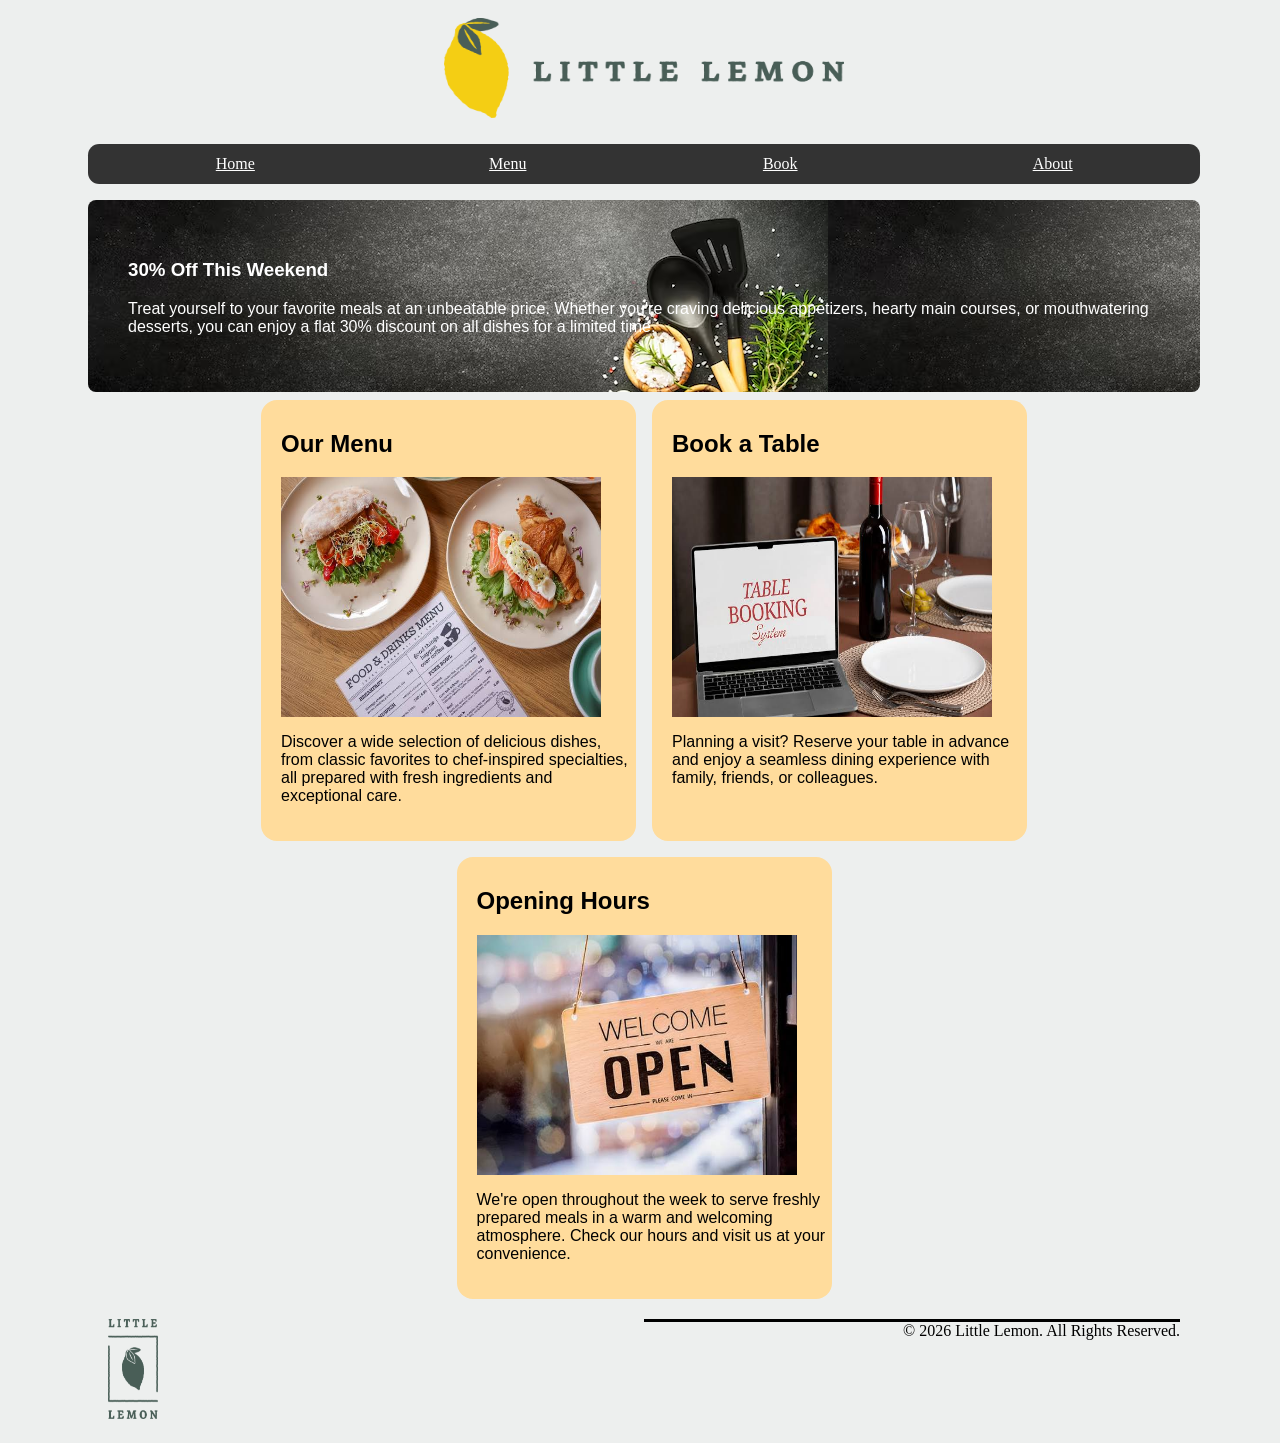
<file: Little-lemon/index.html>
<!DOCTYPE html>
<html lang="en">
<head>
    <meta charset="UTF-8">
    <meta name="viewport" content="width=device-width, initial-scale=1.0">
    <link rel="stylesheet" href="styles.css">
    <title>Little Lemon</title>
</head>
<body>
    <header>
        <img src="Asset 16@4x.png" alt="logo" width="400px" height="100px">
    </header>
    <nav>
        <ul class="container-nav">
            <li class="item"><a href="index.html">Home</a></li>
            <li class="item"><a href="#">Menu</a></li>
            <li class="item"><a href="#">Book</a></li>
            <li class="item"><a href="#">About</a></li>
        </ul>
    </nav>
    <main>
        <section class="advertisement">
            <article class="advertisement-article">
                <h1>30% Off This Weekend</h1>
                <p>Treat yourself to your favorite meals at an unbeatable price. Whether you're craving delicious appetizers, hearty main courses, or mouthwatering desserts, you can enjoy a flat 30% discount on all dishes for a limited time.</p>
            </article>
        </section>
        <section class="info">
            <article class="menu">
                <h2>Our Menu</h2>
                <img src="menu.jfif" alt="menu" height="240px" width="320px">
                <p>Discover a wide selection of delicious dishes, from classic favorites to chef-inspired specialties, all prepared with fresh ingredients and exceptional care.</p>
            </article>
            <article class="book">
                <h2>Book a Table</h2>
                <img src="book.jfif" alt="book" height="240px" width="320px">
                <p>Planning a visit? Reserve your table in advance and enjoy a seamless dining experience with family, friends, or colleagues.</p>
            </article>
            <article class="available">
                <h2>Opening Hours</h2>
                <img src="open.jfif" alt="open" height="240px" width="320px">
                <p>We're open throughout the week to serve freshly prepared meals in a warm and welcoming atmosphere. Check our hours and visit us at your convenience.</p>
            </article>
        </section>
    </main>
    <footer>
        <div><img src="Asset 18@4x.png" height="100px" width="50px"></div>
        <div class="copyright">© 2026 Little Lemon. All Rights Reserved.</div>
    </footer>
</body>
</html>
</file>
<file: Little-lemon/styles.css>
body { 
    margin-left: 88px;
    margin-right: 80px;
    background-color: #edefee;
}

header {
    display: flex;
    flex-wrap: wrap;
    padding: 10px;
}

header > img {
    display: flex;
    margin: auto;
    align-items: center;
}

.item > a {
    color: white;
}

.container-nav {
    padding: 1%;
    background-color: #333333;
    display: grid;
    list-style: none;
    grid-template-rows: 1fr;
    grid-template-columns: 1fr 1fr 1fr 1fr;
    justify-items: center;
    border-radius: 0.7rem;
}

.advertisement {
    padding: 40px;
    display: flex;
    flex-wrap: wrap;
    background-image: url("adver.avif");
    border-radius: 0.5rem;
    align-items: center;
}

.advertisement-article {
    color: white;
    font-family: 'Franklin Gothic Medium', 'Arial Narrow', Arial, sans-serif;
}


.info {
    margin-top: 8px;
    display: flex;
    flex-wrap: wrap;
    gap: 1rem;
    justify-content: center;
    align-content: center;
}

.info > article {
    color: black;
    width: 350px;
    font-family: 'Franklin Gothic Medium', 'Arial Narrow', Arial, sans-serif;
    border-radius: 1rem;
    padding: 10px 5px 20px 20px;
    background-color:rgb(255, 220, 156);
    display: flex;
    flex-direction: column;
}

footer {
    margin: 20px;
    display: grid;
    grid-template-columns: 1fr 1fr;
}

.copyright {
    border-style: solid;
    border-bottom: 2px;
    border-right: 8px;
    border-left: 8px;
    display: flex;
    justify-content: right;
}
</file>
